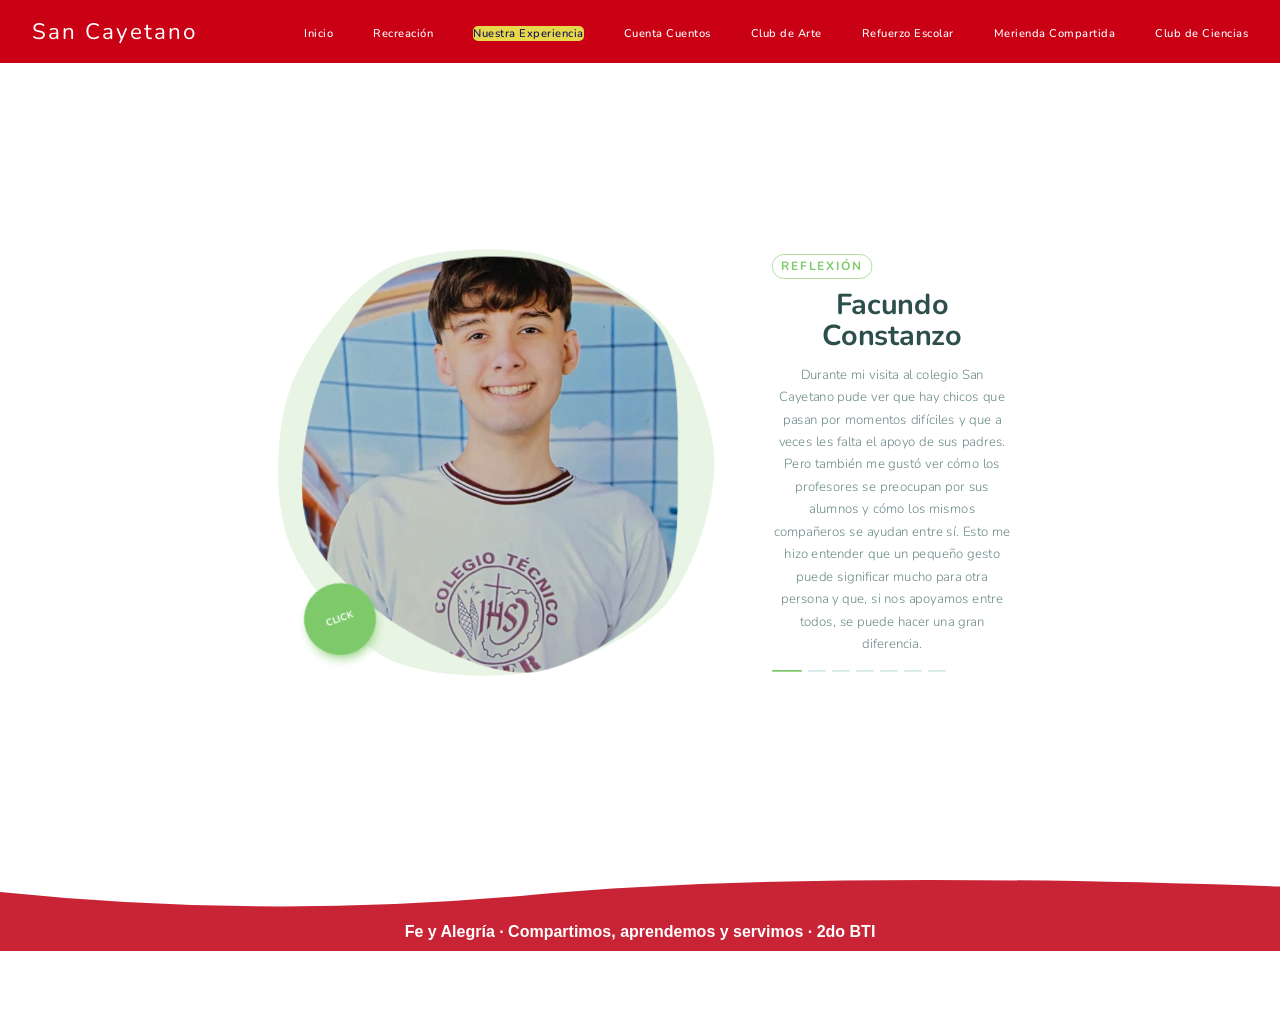
<file: nuestra_experiencia.html>
<html lang="en">
<head>
    <link href="https://fonts.googleapis.com/css2?family=Nunito:ital,wght@0,200..1000;1,200..1000&display=swap" rel="stylesheet">
    <meta charset="UTF-8">
    <meta name="viewport" content="width=device-width, initial-scale=1.0">
    <link rel="stylesheet" href="styles.css"> 
    <title>Inicio - San Cayetano</title>
    <a href="https://drive.google.com/drive/folders/1yxn-84l27kj-IqanH-ZhDL8JfdRM0aI9?usp=sharing"></a>
</head>
<body>
    <div class="progress-bar" id="progress-bar"></div>
    <header>
        <nav>
        <a href="index.html" class="logo"><span class="logo-icon">San Cayetano</span></a>
            <ul class="nav-links">
                <li><a href="index.html">Inicio</a></li>
                <li><a href="recreacion.html">Recreación</a></li>
                <li><a href="nuestra_experiencia.html" class="active">Nuestra Experiencia</a></li>
                <li><a href="Cuenta_cuentos.html">Cuenta Cuentos</a></li>
                <li><a href="Club_de_arte.html">Club de Arte</a></li>
                <li><a href="refuerzo_escolar.html">Refuerzo Escolar</a></li>
                <li><a href="merienda_compartida.html">Merienda Compartida</a></li>
                <li><a href="Club_de_ciencias.html">Club de Ciencias</a></li>
            </ul>
        </nav>
    </header>
   <div class="scaler-wrapper">
  
  <div class="carousel">
    <svg id="blob-1" viewBox="0 0 800 800">
      <defs>
        <clipPath id="mask">
          <path id="path-1"/>
        </clipPath>
      </defs>
      <path id="path-2" />
    </svg>
    <div class="carousel--images">
      <img src="Imagenes/FJC.jpg" class="active" />
      <img src="Imagenes/OP.jpeg" />
      <img src="Imagenes/FC.jpeg"/>
      <img src="Imagenes/JO.jpeg" />
      <img src="Imagenes/AS.png" />
      <img src="Imagenes/Alejandro.jpg" />
      <img src="Imagenes/ES.jpeg" />
    </div>
    <div class="carousel--play">Click</div>
  </div>

  <div class="text-panel">
    <!-- 7 TEXTOS -->
    <div class="text-slide active">
      <span class="tag">Reflexión</span>
      <h2>Facundo Constanzo</h2>      
      <p>Durante mi visita al colegio San Cayetano pude ver que hay chicos que pasan por momentos difíciles y que a veces les falta el apoyo de sus padres. Pero también me gustó ver cómo los profesores se preocupan por sus alumnos y cómo los mismos compañeros se ayudan entre sí. Esto me hizo entender que un pequeño gesto puede significar mucho para otra persona y que, si nos apoyamos entre todos, se puede hacer una gran diferencia.</p>
      <div class="dots">
        <span class="active"></span><span></span><span></span><span></span><span></span><span></span><span></span>
      </div>
    </div>
    <div class="text-slide">
      <span class="tag">Reflexión</span>
      <h2>Orazio Pacito</h2>
      <p>Mi experiencia fue muy linda; todas las actividades fueron bien recibidas por todos los niños y todos se divirtieron, sobre todo por el entusiasmo que ellos tenían. Me gustó mucho la idea inicial de compartir algo con los menos afortunados, ya que se siente satisfactorio ser parte de algo bueno para la comunidad. La parte más sorprendente de esta experiencia fue ver cómo muchísimos chicos y niños me hicieron preguntas con respecto a mi cultura, y eso me hizo darme cuenta de que, a pesar de nuestras diferencias, nada puede alejarnos como personas.</p>
      <div class="dots">
        <span></span><span class="active"></span><span></span><span></span><span></span><span></span><span></span>
      </div>
    </div>
    <div class="text-slide">
      <span class="tag">Reflexión</span>
      <h2>Fiorella Caldarera</h2>
      <p>Esta actividad me gustó mucho, me divertí bastante compartiendo y jugando con los niños. Aprendimos y aplicamos muchos valores ignacianos como la empatía, la humildad y el respeto; también observamos realidades distintas a las nuestras. Fue una experiencia muy linda y enriquecedora. Todos los niños nos recibieron de la mejor manera, al igual que los profesores y directivos del lugar. La verdad disfruté mucho y me encanta que en el colegio hagamos este tipo de actividades para aprender cosas nuevas</p>
      <div class="dots">
        <span></span><span></span><span class="active"></span><span></span><span></span><span></span><span></span>
      </div>
    </div>
    <div class="text-slide">
      <span class="tag">Reflexión</span>
      <h2>Jheymi Ocampos</h2>
      <p>Mi experiencia en San Cayetano fue muy linda y significativa, porque tuve la oportunidad de compartir momentos con los niños, divertirme y hablar con ellos. Disfruté mucho verlos reír, divertirse y participar en las actividades. Al estar en «Cuentacuentos» y «Refuerzo de matemáticas», comprendí mejor las distintas realidades que se viven en el país. Esta experiencia me enseñó la importancia de la solidaridad, la paciencia y el cariño hacia los demás. Me quedé con la felicidad de haber aportado un poquito de diversión a su día y con el recuerdo de sus risas y travesuras, que hicieron que cada momento valiera la pena.</p>
      <div class="dots">
        <span></span><span></span><span></span><span class="active"></span><span></span><span></span><span></span>
      </div>
    </div>
    <div class="text-slide">
      <span class="tag">Reflexión</span>
      <h2>Ana Paula Spiridonoff</h2>
      <p>Para mí, este proyecto fue mucho más que cumplir con nuestras obligaciones académicas. Fue la oportunidad de compartir el conocimiento y el espíritu de servicio que nos inculca el colegio con los estudiantes de esta institución. Me llena el corazón de alegría haber vivido esta experiencia junto a ellos, verlos reír y jugar. Además, conocer de cerca su realidad me genera un profundo deseo de seguir apoyándolos, pues son niños enormemente talentosos e inteligentes.</p>
      <div class="dots">
        <span></span><span></span><span></span><span></span><span class="active"></span><span></span><span></span>
      </div>
    </div>
    <div class="text-slide">
      <span class="tag">Reflexión</span>
      <h2>Alejandro Maciel</h2>
      <p>Este proyecto nos permitió conocer las escuelas de Fe y Alegría y compartir nuevas experiencias. Fue una oportunidad para aprender, conocer otras realidades y valorar la importancia de trabajar juntos para generar cambios positivos. Sin duda, fue una experiencia que nos dejó muchos aprendizajes y buenos recuerdos.</p>
      <div class="dots">
        <span></span><span></span><span></span><span></span><span></span><span class="active"></span><span></span>
      </div>
    </div>
    <div class="text-slide">
      <span class="tag">Reflexión</span>
      <h2>Eduardo Sosa</h2>
      <p>Fue una experiencia maravillosa. Tuve la oportunidad de conocer a personas encantadoras que, con gran amabilidad, me contaron sobre sus vidas y cómo es el día a día en la escuela, tanto los aspectos positivos como los negativos. También pude probar una deliciosa torta casera, preparada por los propios estudiantes en su taller de cocina, y justo después presencié un emocionante partido de fútbol entre mis compañeros y otros alumnos. Aprendí sobre las dificultades de vivir en el Bañado Sur, así como sobre el temor a que ocurran actos de delincuencia dentro o fuera de la propia escuela. Me contaron el caso de un estudiante de segundo año que trabaja como guardia durante el turno de noche, lo cual le dificulta asistir a clase. Otro alumno, que vive en Costanera Sur, llega a la escuela caminando —sin utilizar transporte público—, lo que le toma entre 40 y 50 minutos. Los chicos realmente adoran su escuela; me alegra mucho que podamos brindarles ayuda y apoyo, para que así sigan sintiendo ese cariño por el centro educativo y continúen asistiendo a clases. Esta ha sido una de mis visitas escolares favoritas hasta la fecha.</p>
      <div class="dots">
        <span></span><span></span><span></span><span></span><span></span><span></span><span class="active"></span>
      </div>
    </div>
  </div>
<script src="https://cdnjs.cloudflare.com/ajax/libs/gsap/3.12.2/gsap.min.js"></script>
</div>
    <footer class="footer">
  <svg class="ondas" viewBox="0 0 1440 100"
       preserveAspectRatio="none">
    <path d="M0 60 Q300 110 600 65 T1440 50 V100 H0Z"
          fill="#C92336"/>
  </svg>
  <p>Fe y Alegría · Compartimos, aprendemos y servimos · 2do BTI</p>
</footer>
<script src="JavaScript.js"></script>
</body>
</html>
</file>
<file: styles.css>
:root {
  --color-primary:   #ca0014; /* Rojo principal - 40% */
  --color-bg:        #F5F1E8; /* Blanco antiguo  - 35% */
  --color-secondary: #55B9EE; /* Celeste         - 12% */
  --color-accent:    #E7D74A; /* Amarillo        - 5%  */
  --color-green:     #43834B; /* Verde           - 8%  */ 

  --color-dropdown-bg: #EDE8DC; /* Derivado del blanco antiguo */
  --color-text:        #161154;
  --color-text-light:  #ffffff;

  --menu-width: 180px;
  --transition: 0.4s cubic-bezier(.73,.32,.34,1.15);

  --fontf-nunito: "Nunito", sans-serif;

  --ease: cubic-bezier(0.29, 0.57, 0.12, 0.99);
  --duration: .6s;
  --size: 800px;
  --scaleMask: 1;
  --scaleBtn: 1;
}
*{
  margin: 0;
  padding: 0;
  box-sizing: border-box;
  
}
html, body {
  height: 100%;
  margin: 0;
  padding: 0;
}
body {
  background-color: var(--color-text-light);
  font-family:"Nunito", sans-serif;
  color: var(--color-text);
}
h1, h2, p{
  text-align: center;
  font-family: "Nunito", sans-serif;
}
nav{
  position: relative;
  top: 0;left: 0;right: 0;
  z-index: 100;
  display: flex;
  justify-content: space-between;
  align-items: center;
  padding: 1rem 2rem;
  background-color: var(--color-primary);
  backdrop-filter: blur(14px) ;
}
.logo{
display: flex;
align-items: center;
gap: 0.5rem;
font-size: 1.4rem;
letter-spacing: 2px;
color: var(--color-text-light);
text-decoration: none;

}
.logo-icon{
  font-size: 1.4rem;
}
.nav-links{
display: flex;
gap: 2.5rem;
list-style: none;
}
.nav-links a{
  color: var(--color-text-light);
  text-decoration: none;
  font-size: 0.7rem;
  font-weight: 530;
  letter-spacing: 0.5px;
  transition: color 0.3s;
}
.nav-links a:hover, .nav-links a.active{
  color: var(--color-text);
  border-radius: 5px;
  background-color:var(--color-accent);
}
main { min-height: auto; }
.img-index{
  border-radius: 12px;
  margin: 0 0 0 40px;
 
}
.img-index img{
  border-radius: 12px;
  width: 500px;
  object-fit: cover;

}
.principal{
  min-height: auto;
  display: grid;
  grid-template-columns: 1fr 1fr;
  align-items: center;
  padding: 2rem 4rem;
  position: relative;
  overflow: hidden;
}
.principal::before{
  content: "";
  position: absolute;
  top: -200px; right: -200px;
  width: 700px; height: 700px;
  pointer-events: none;
}
.principal-bg-text{
  position: absolute;
  top: 50%; left: 0;
  transform: translateY(-50%);
  font-family: Impact, Haettenschweiler, 'Arial Narrow Bold', sans-serif;
  font-size: 22vw;
  color: rgba(255,255,255,0.02);
  letter-spacing: -0.02em;
  user-select: none;
  pointer-events: none;
  line-height: 1;
}
.pricipal-left,
.principal-right{
  z-index: 1;
}
.principal-tag{
  display: inline-flex;
  align-items: center;
  gap: 0.4rem;
  background: rgba(29,185,84,0.1);
  border: 1px solid rgba(29,185,84,0.25);
  color: var(--color-primary);
  padding: 0.3rem 0.8rem;
  border-radius: 20px;
  font-size: 0.75rem;
  font-weight: 600;
  letter-spacing: 1px;
  text-transform: uppercase;
  margin-bottom: 1.5rem;
}
.principal-title{
  font-size: 4rem;
  line-height: 0.95;
  letter-spacing: 1;
  color: var(--color-text);
  margin-bottom: 1.2rem;
}
.principal-title span{
  color: var(--color-green);
}
.principal-sub{
  color: var(--color-text);
  font-size: 0.95rem;
  line-height: 1.7;
  max-width: 360px;
  margin-bottom: 2.2rem;
}
.principal-sub strong{
  color: #D7192D;
  font-weight: 700;
}
.btn-link{
  display: inline-block;
  padding: 0.8rem 1.4rem;
  text-decoration:none ;
  background-color: var(--color-primary);
  color: #ffffff;
  border-radius: 40px;
  font-size: 20px;
  font-weight: 700;
  cursor: pointer;
  letter-spacing: 0.5px;
}
.btn-link:hover{
  background: var(--color-accent); color: #ffffff;
}
.principal-img-container {
  display: flex;
  justify-content: center;
  align-items: center;
}
.principal-img{
  width: 100%;
  object-fit: cover;
  border-radius: 12px;
  max-width: 500px;
}
/*CAJA PARA PARRAFOS*/
.contenedor-texto-completo{
  align-items: center;
  gap: 24px;
  padding :0px 50px 20px 50px;;
  background: white;
}
.contenedor-texto-completo h2{
  color: #073f75;
  font-size: 24px;
  font-weight: 900;
  margin: 0 0 10px;
}
.contenedor-texto-completo p {
  color: #24506d;
  font-size: 14px;
  line-height: 1.6;
  margin-bottom: 16px;
}
/* Section de un parrafo a la izq*/
.texto-explicativo {
  display: grid;
  grid-template-columns: 1fr 1fr;
  align-items: center;
  gap: 24px;
  padding: 24px;
  background: #ffffff;
  border-radius: 14px;
}
.texto-contenido h2 {
  color: #073f75;
  font-size: 24px;
  font-weight: 900;
  margin: 0 0 10px;
}
.texto-contenido p {
  color: #24506d;
  font-size: 14px;
  line-height: 1.6;
  margin-bottom: 16px;
}
/*PARTE DERECHA CON EL MAPA*/
.boton-mapa {
  display: inline-block;
  padding: 9px 16px;
  border: 1px solid #35b8e8;
  border-radius: 25px;
  color: #087eaf;
  text-decoration: none;
  font-size: 12px;
  font-weight: 800;
  transition: 0.3s;
}
.boton-mapa:hover {
  background: #35b8e8;
  color: white;
}
.proyecto-mapa {
  position: relative;
  overflow: hidden;
  border-radius: 12px;
  min-height: 180px;
}
/*Cajas*/
.container-a4 {
    width: 100%;
    max-width: 1200px;
    margin: 40px auto;
}
.caption-style-4 {
    list-style: none;
    padding: 0;
    margin: 0;
    display: grid;
    grid-template-columns: repeat(3, minmax(0, 1fr));
    gap: 20px;
}
.caption-style-4 li {
    position: relative;
    overflow: hidden;
    aspect-ratio: 4 / 3;
}
.caption-style-4 li a {
    display: block;
    width: 100%;
    height: 100%;
    position: relative;
    color: white;
    text-decoration: none;
}
.caption-style-4 img {
    width: 100%;
    height: 100%;
    object-fit: cover;
    display: block;
    transition: transform 0.4s ease;
}
.caption-style-4 .caption {
    position: absolute;
    inset: 0;
    display: flex;
    align-items: center;
    justify-content: center;
    text-align: center;
    background: rgba(0, 0, 0, 0.65);
    opacity: 0;
    transition: opacity 0.4s ease;
}
.caption-style-4 li:hover .caption,
.caption-style-4 li:focus-within .caption {
    opacity: 1;
}
.caption-style-4 li:hover img,
.caption-style-4 li:focus-within img {
    transform: scale(1.15);
}
.caption-text {
    padding: 15px;
}
.caption-text h2 {
    font-size: 22px;
    text-transform: uppercase;
    margin: 0 0 10px;
}
.caption-text p {
    font-size: 14px;
    margin: 0;
}
.caption-style-4 a:focus-visible {
    outline: 3px solid white;
    outline-offset: -4px;
}

.titulo-actividades{
  align-items: center;
  justify-content: center;
  background-color: var(--color-text);
  color: white;
  padding: 80px;
}
.titulo-actividades h1, p{
  justify-self: center;
}
/*TARJETAS PARA REFLEXIONAR AJJAJAJJAJ*/
.section-caja-center{
  border-radius: 30px;
  margin: 20px;
  display: flex;
  justify-content: center;
  align-items:center;
  padding: 0 30px 0 30px ;
  gap: 20px;
  height: 300px;
  background-color: #a1bfe08e;
  border: 1px solid #70a3da;
}
.tarjeta-reflexion {
  background: #edf6ed;
  border: 2px solid #d8eddf;
  border-radius: 28px;
  padding: 28px 24px;
  margin: 40px 40px;
  box-sizing: border-box;
  font-family: Arial, Helvetica, sans-serif;
  color: #315780;
}
.tarjeta-reflexion .contenido {
  display: flex;
  align-items: flex-start;
  gap: 12px;
}
.tarjeta-reflexion .comillas {
  font-size: 48px;
  font-weight: bold;
  line-height: 0.8;
  color: #229b70;
}
.tarjeta-reflexion p {
  font-size: 10px;
  line-height: 1.55;
  font-weight: 600;
  font-style: italic;
  margin: 0 0 28px;
}
.tarjeta-reflexion .autor {
    gap: 10px;
    font-size: 9px;
    font-weight: bold;
    color: #45617c;
}
/*FOTER*/

.footer {
  position: relative;
  margin-top: 50px;
  background: #C92336;
  color: white;
  text-align: center;
  padding: 10px 10px;
}
.ondas {
  position: absolute;
  width: 100%;
  height: 55px;
  top: -54px;
  left: 0;
}
.footer p {
  margin: 0;
  font-weight: bold;
  font-family: Arial, "Helvetica Neue", Helvetica, sans-serif;
}
/*REFUERZO*/
.tarjeta {
    border-radius: 12px;
    padding: 20px 20px 15px 20px;
    flex: 1;
    min-width: 320px;
    max-width: 460px;
    display: flex;
    flex-direction: column;
}
.tarjeta-roja{
  border: 2px solid #c550504a; 
  border-radius: 28px;
  padding: 28px 24px;
  margin: 40px 40px;}
  .tarjeta-roja h2{
    color: rgb(130, 60, 60);
  }
.principal > .tarjeta {
  width: 80%;
  justify-self: center;
}
.tarjeta-azul {
    background-color: #eff6fc;
    border: 2px solid #cbe1f4;
    color: #376b92;
}
.tarjeta-azul .descripcion {
    color: #5184ab;
}
.tarjeta-morada {
    background-color: #f7f2f9;
    border: 2px solid #e6d7ec;
    color: #533566;
}
.tarjeta-morada .descripcion {
    color: #785b8b;
}
.descripcion {
    font-size: 0.95rem;
    line-height: 1.5;
    margin-bottom: 20px;
    font-weight: 600;
}
.imagen-contenedor {
    width: 100%;
    margin-top: auto;
    border-radius: 12px;
    overflow: hidden;
}
.imagen-contenedor img {
    width: 100%;
    height: 200px;
    object-fit: cover;
    display: block;
}
.options {
  display: flex;
  width: calc(100% - 40px);
  max-width: 1200px;
  height: 420px;
  gap: 10px;
}
.option {
  position: relative;
  flex: 1;
  min-width: 0;
  overflow: hidden;
  border-radius: 30px;
  cursor: pointer;
  background-image: var(--bg);
  background-size: cover;
  background-position: center;
  transition: flex 0.6s cubic-bezier(.05,.61,.41,.95),
              border-radius 0.4s;
}/*Galeria con js*/
.option.active {
  flex: 6;
  border-radius: 35px;
}
.option .shadow {
  position: absolute;
  inset: 0;
  background: linear-gradient(
    to top,
    rgba(0,0,0,.8),
    transparent 55%
  );
  opacity: 0.3;
  transition: opacity 0.4s;
}
.option.active .shadow {
  opacity: 1;
}
.label {
  position: absolute;
  left: 10px;
  bottom: 15px;
  display: flex;
  align-items: center;
  gap: 10px;
  color: white;
  white-space: nowrap;
}
.info {
  opacity: 0;
  transform: translateX(15px);
  transition: opacity .3s, transform .3s;
}

.option.active .info {
  opacity: 1;
  transform: translateX(0);
  transition-delay: .2s;
}

.main {
  font-size: 18px;
  font-weight: bold;
}

.sub {
  margin-top: 4px;
  font-size: 13px;
}

/*CUENTA CUENTOS----CAMBIABLE*/
.galeria {
    width: 80%;
    max-width: 1000px;
    margin: 40px auto;
    display: flex;
    justify-content: center;
    gap: 30px;
}
.galeria img {
    width: 45%;
    height: 250px;
    object-fit: cover;
    border-radius: 15px;
    cursor: pointer;
    transition: transform 0.2s ease;
}
.galeria img:hover {
    transform: scale(1.02);
}
video {
  width: 500px;
  height: 300px;
}

/*MERIENDA*/
.banner{
  align-items: center;
  justify-content: center;
  background-color: #e7d74aa1;
  color: white;
  padding: 30px;
  text-align: center;
}
.elementos-horizotal{
 display: flex;
 height: 240PX;
 justify-content: space-between;
 align-items: stretch;
 margin: 30px ;
}
.valores{
  display: flex;
 justify-content: space-between;
 align-items: stretch;
 margin: 30px ;
}

/*Club de Ciencias*/
.tarjeta-blanco-verde{
  flex: 1;
  margin:10px;
  color: var(--color-text);
  border-radius: 20px;
 background: #edf6ed;
  border: 2px solid #d8eddf;
  padding: 1.8rem;
  transition: transform 0.2s ease;
  text-align: center;
}
.materiales-caja {
  flex: 1;
    background-color: #fffcf0;
    border-radius: 15px;
    padding: 20px;
    width: max-content;
    margin: 10px;
}
.materiales-caja-azul{
  background-color: #f0f0ff;
  flex: 1;
  border-radius: 15px;
  padding: 20px;
  width: max-content;
  margin: 10px;
}
.materiales-caja-rojo{
  background-color: #fff2f0;
  flex: 1;
  border-radius: 15px;
  padding: 20px;
  width: max-content;
  margin: 10px;
}
.titulo-materiales {
    background-color: #ffd54f;
    color: #004d40;
    font-weight: bold;
    padding: 8px 15px;
    border-radius: 20px;
    margin-bottom: 15px;
    display: inline-block;
}
.materiales-caja ul {
    list-style: none;
    padding: 0;
    margin: 0;
}
.materiales-caja li {
    margin-bottom: 10px;
    font-weight: bold;
    color: #2c3e50;
}
.materiales-caja li::before {
    content: '✓';
    background-color: #ffd54f;
    color: #004d40;
    padding: 2px 6px;
    border-radius: 5px;
    margin-right: 10px;
    font-size: 12px;
}
.carrusel {
            width: 100%;
            max-width: 100%;
            overflow: hidden;
            margin: 40px 0;
            border-radius: 15px;
        }
.carrusel-pista {
            display: flex;
            gap: 15px;
            width: max-content;
            animation: deslizar 20s linear infinite;
        }
.carrusel-pista img {
            width: 400px;
            height: 280px;
            object-fit: cover;
            border-radius: 15px;
            flex-shrink: 0;
            transition: transform 0.3s, box-shadow 0.3s;
        }
.carrusel-pista img:hover {
            transform: scale(1.05);
            box-shadow: 0 5px 20px #0005;
        }
@keyframes deslizar {
            from {
                transform: translateX(0);
            }

            to {
                transform: translateX(-50%);
            }
        }

/*CLUB DE ARTE-----CAMBIABLE*/
.div_trabajo {
    background-color: var(--color-dropdown-bg);
    height: 400px;
    text-align: center;
    padding-top: 30px;
    }
.imgtrabajo {
    transition:
        transform 0.35s ease,
        box-shadow 0.35s ease,
        filter 0.35s ease;
    filter: drop-shadow(0 3px 5px rgba(20, 60, 80, 0.12));
    object-fit: cover;
}
.imgtrabajo:hover {
    transform: translateY(-7px) scale(1.025);
    filter: drop-shadow(0 7px 9px rgba(20, 60, 80, 0.22));
    box-shadow: 0 5px 15px rgba(130, 145, 156, 0.12);
}
.imgtrabajo {
  align-items:flex-end;
    height: 300px;
    width: 250px;
    border-radius: 10px;
}

/*REFLEXIONES*/
/* EL TRUCO MÁGICO: Envoltorio con scale() */
.scaler-wrapper {
  display: flex;
  align-items: center;
  gap: 60px;
  transform: scale(0.6); /* <-- Cambia a 0.5 si quieres más chico, o 0.7 si lo quieres más grande */
  transform-origin: center center;
}

/* --- CÓDIGO ORIGINAL DEL CARRUSEL --- */
:root {
  --ease: cubic-bezier(0.29, 0.57, 0.12, 0.99);
  --duration: .6s;
  --size: 800px;
  --scaleMask: 1;
  --scaleBtn: 1;
  
  @media (max-width: 900px) {
    --size: 600px;
    --scaleMask: .75;
    --scaleBtn: .8;
  }
  @media (max-width: 700px) {
    --size: 400px;
    --scaleMask: .5;
    --scaleBtn: .7;
  }
  @media (max-width: 500px) {
    --size: 300px;
    --scaleMask: .375;
    --scaleBtn: .6;
  }
}

.carousel {
  position: relative;
  z-index: 1;
  width: var(--size);
  height: var(--size);
}

.carousel--play {
  position: absolute;
  z-index: 10;
  bottom: calc(10% * var(--scaleBtn));
  left: calc(10% * var(--scaleBtn));
  transform: rotate(-20deg) scale(var(--scaleBtn));
  transition: transform .2s var(--ease);
  width: 120px;
  height: 120px;
  background: #7ec96a;
  box-shadow: 0 10px 20px -6px #7ec96a;
  border-radius: 50%;
  color: #fff;
  display: flex;
  justify-content: center;
  align-items: center;
  text-transform: uppercase;
  cursor: pointer;
  overflow: hidden;
  font-weight: bold;
  font-size: 16px;
}

.carousel--play:before {
  content: '';
  position: absolute;
  z-index: 2;
  top: 0; left: 0;
  width: 100%; height: 100%;
  box-shadow: inset 0 0 0 10px rgba(255, 255, 255, .2);
  border-radius: 50%;
  transform: scale(1.2);
  transition: transform .4s var(--ease);
}

.carousel--play:hover:before {
  transform: scale(1);
}

.carousel--play:active {
  transform: scale(calc(var(--scaleBtn) * .9)) rotate(-5deg);
}

.carousel svg {
  position: absolute;
  z-index: 1;
  top: 0; left: 0;
  width: 100%; height: 100%;
  fill: #e8f5e4;
  pointer-events: none;
}

.carousel svg #mask {
  transform: scale(var(--scaleMask));
}

.carousel--images {
  position: absolute;
  z-index: 2;
  top: 0; left: 0;
  width: 100%; height: 100%;
  -webkit-clip-path: url(#mask);
  clip-path: url(#mask); 
  overflow: hidden;
}

.carousel img {
  position: absolute;
  z-index: 2;
  top: 0; left: 0;
  width: 100%; height: 100%;
  object-fit: cover;
  transition: opacity var(--duration) var(--ease), transform var(--duration) var(--ease);
  opacity: 0;
  transform: scale(.9) translateZ(0);
}

.carousel img.active {
  transform: scale(1) translateZ(0);
  opacity: 1;
}

/* --- ESTILOS DEL PANEL DE TEXTO --- */
.text-panel {
  position: relative;
  width: 400px;
  min-height: 300px;
}

.text-slide {
  position: absolute;
  top: 0; left: 0;
  width: 100%;
  opacity: 0;
  transform: translateY(20px);
  transition: opacity .6s var(--ease), transform .6s var(--ease);
  pointer-events: none;
}

.text-slide.active {
  opacity: 1;
  transform: translateY(0);
  pointer-events: auto;
  position: relative;
}

.text-slide .tag {
  display: inline-block;
  font-size: 20px;
  letter-spacing: 3px;
  text-transform: uppercase;
  color: #7ec96a;
  font-weight: 700;
  margin-bottom: 16px;
  padding: 6px 14px;
  border: 1px solid #7ec96a;
  border-radius: 20px;
}

.text-slide h2 {
  font-size: 48px; 
  line-height: 1.1;
  margin: 0 0 20px 0;
  color: #2c4f4c;
  font-weight: 700;
}

.text-slide p {
  font-size: 22px;
  line-height: 1.7;
  color: #6b8a87;
  margin: 0 0 24px 0;
  font-weight: 300;
}

/* Estilos para los indicadores (Dots) */
.dots {
  display: flex;
  gap: 10px;
}

.dots span {
  width: 30px;
  height: 3px;
  background: #d4e8e6;
  border-radius: 2px;
  transition: background .3s var(--ease), width .3s var(--ease);
}

.dots span.active {
  background: #7ec96a;
  width: 50px;
}
/*RESPONSIVO*/

/* =====================================
   DISEÑO RESPONSIVO
   CELULARES, TABLETS Y COMPUTADORAS
===================================== */

/* Evitar desbordamientos horizontales */
html {
    width: 100%;
    overflow-x: clip;
}

body {
    width: 100%;
    overflow-x: clip;
}

img,
video {
    max-width: 100%;
}

img {
    height: auto;
}

.principal,
.texto-explicativo,
.contenedor-texto-completo,
.container-a4,
.galeria,
.options,
.valores,
.elementos-horizotal {
    min-width: 0;
    max-width: 100%;
}
/* ===== TABLETS ===== */
@media (max-width: 900px) {
    nav {
        padding: 1rem 1.2rem;
        gap: 1rem;
        flex-wrap: wrap;
    }
    .nav-links {
        gap: 1rem;
        flex-wrap: wrap;
        justify-content: center;
    }
    .principal {
        grid-template-columns: 1fr;
        padding: 2rem;
        gap: 2rem;
    }
    .principal-title {
        font-size: clamp(2.2rem, 6vw, 3.5rem);
        line-height: 1.1;
    }
    .principal-sub {
        max-width: 100%;
    }
    .img-index {
        margin: 0;
    }
    .img-index img,
    .principal-img {
        width: 100%;
        max-width: 100%;
        height: auto;
    }
    .texto-explicativo {
        grid-template-columns: 1fr;
        gap: 1.5rem;
    }
    .contenedor-texto-completo {
        padding: 20px;
    }
    .container-a4 {
        padding: 0 20px;
    }
    .caption-style-4 {
        grid-template-columns: repeat(2, minmax(0, 1fr));
    }
    .section-caja-center {
        height: auto;
        flex-wrap: wrap;
        padding: 20px;
    }
    .tarjeta-reflexion,
    .tarjeta-roja {
        margin: 20px;
    }
    .options {
        height: 350px;
    }

    .galeria {
        width: 95%;
        gap: 15px;
    }
    .galeria img {
        width: 50%;
        height: 220px;
    }
    video {
        width: 100%;
        height: auto;
    }
    .elementos-horizotal,
    .valores {
        height: auto;
        flex-wrap: wrap;
        gap: 15px;
        margin: 20px;
    }
    .carrusel-pista img {
        width: 300px;
        height: 220px;
    }
    .scaler-wrapper {
        transform: none;
        flex-wrap: wrap;
        justify-content: center;
        gap: 30px;
    }

    .carousel {
        width: min(var(--size), 100%);
        height: auto;
        aspect-ratio: 1;
    }
    .text-panel {
        width: 100%;
        max-width: 400px;
    }
}
/* ===== CELULARES ===== */
@media (max-width: 600px) {

    nav {
        padding: 15px;
        flex-direction: column;
        gap: 15px;
    }

    .logo {
        font-size: 1.3rem;
    }

    .nav-links {
        width: 100%;
        gap: 12px;
        justify-content: center;
    }

    .nav-links a {
        font-size: 0.85rem;
        display: inline-block;
        padding: 5px;
    }
    .principal {
        grid-template-columns: minmax(0, 1fr);
        padding: 25px 18px;
        gap: 25px;
    }

    .principal-title {
        font-size: clamp(2rem, 9vw, 2.8rem);
        line-height: 1.1;
        letter-spacing: 0;
    }

    .principal-tag {
        font-size: 0.7rem;
        margin-bottom: 1rem;
    }

    .principal-sub {
        font-size: 0.9rem;
        margin-bottom: 1.5rem;
    }

    .btn-link {
        font-size: 1rem;
        padding: 12px 20px;
    }

    .principal-img,
    .img-index img {
        width: 100%;
        height: auto;
        max-width: 100%;
    }

    .contenedor-texto-completo {
        padding: 20px 15px;
    }

    .contenedor-texto-completo h2,
    .texto-contenido h2 {
        font-size: 1.3rem;
    }

    .contenedor-texto-completo p,
    .texto-contenido p {
        font-size: 0.9rem;
    }

    .texto-explicativo {
        grid-template-columns: minmax(0, 1fr);
        padding: 15px;
        gap: 20px;
    }
    .container-a4 {
        margin: 25px auto;
        padding: 0 15px;
    }

    .caption-style-4 {
        grid-template-columns: 1fr;
        gap: 15px;
    }

    .caption-text h2 {
        font-size: 1.2rem;
    }

    .titulo-actividades {
        padding: 35px 15px;
    }

    .titulo-actividades h1 {
        font-size: 1.7rem;
    }

    .section-caja-center {
        height: auto;
        margin: 15px;
        padding: 15px;
        flex-direction: column;
        gap: 15px;
    }

    .tarjeta-reflexion,
    .tarjeta-roja {
        margin: 15px;
        padding: 20px 16px;
        border-radius: 20px;
    }

    .tarjeta-reflexion .contenido {
        gap: 8px;
    }

    .tarjeta-reflexion .comillas {
        font-size: 35px;
    }

    .tarjeta-reflexion p {
        font-size: 0.85rem;
    }

    .tarjeta-reflexion .autor {
        font-size: 0.8rem;
    }

    .principal > .tarjeta {
        width: 100%;
    }

    .tarjeta {
        width: 100%;
        min-width: 0;
        max-width: 100%;
        padding: 15px;
    }

    .imagen-contenedor img {
        width: 100%;
        height: auto;
        max-height: 230px;
        object-fit: cover;
    }

    .options {
        width: calc(100% - 30px);
        height: 300px;
        gap: 5px;
    }

    .option {
        border-radius: 15px;
    }

    .option.active {
        border-radius: 20px;
    }

    .label {
        left: 5px;
        bottom: 10px;
        gap: 5px;
    }

    .main {
        font-size: 13px;
    }

    .sub {
        font-size: 10px;
        white-space: normal;
    }
    .galeria {
        width: 100%;
        flex-direction: column;
        align-items: center;
        gap: 15px;
        margin: 25px auto;
        padding: 0 15px;
    }
    .galeria img {
        width: 100%;
        height: auto;
        max-height: 260px;
    }
    video {
        display: block;
        width: 100%;
        max-width: 100%;
        height: auto;
    }
    .banner {
        padding: 25px 15px;
    }
    .elementos-horizotal,
    .valores {
        flex-direction: column;
        align-items: stretch;
        height: auto;
        margin: 15px;
        gap: 15px;
    }
    .tarjeta-blanco-verde,
    .materiales-caja,
    .materiales-caja-azul,
    .materiales-caja-rojo {
        width: auto;
        min-width: 0;
        margin: 5px 0;
        padding: 18px;
    }
    .div_trabajo {
        height: auto;
        padding: 20px 10px;
    }

    .imgtrabajo {
        width: 100%;
        max-width: 280px;
        height: auto;
        aspect-ratio: 5 / 6;
        margin: 10px auto;
    }

    .carrusel {
        margin: 25px 0;
    }

    .carrusel-pista {
        gap: 10px;
    }

    .carrusel-pista img {
        width: 230px;
        height: 180px;
    }

    .scaler-wrapper {
        transform: none;
        flex-direction: column;
        align-items: center;
        gap: 25px;
        width: 100%;
        padding: 15px;
    }

    .carousel {
        width: min(100%, 350px);
        height: auto;
        aspect-ratio: 1;
    }

    .carousel--play {
        width: 75px;
        height: 75px;
        font-size: 12px;
    }

    .text-panel {
        width: 100%;
        min-height: 0;
    }

    .text-slide h2 {
        font-size: clamp(1.6rem, 7vw, 2rem);
    }

    .text-slide p {
        font-size: 1rem;
        line-height: 1.6;
    }

    .text-slide .tag {
        font-size: 0.75rem;
        letter-spacing: 2px;
    }

    .dots {
        flex-wrap: wrap;
    }

    .footer {
        padding: 15px;
    }
}

/* ===== CELULARES PEQUEÑOS ===== */
@media (max-width: 360px) {

    .principal {
        padding: 20px 12px;
    }

    .principal-title {
        font-size: 1.8rem;
    }

    .nav-links {
        gap: 5px;
    }

    .nav-links a {
        font-size: 0.75rem;
    }

    .caption-style-4 {
        grid-template-columns: 1fr;
    }

    .options {
        height: 250px;
    }

    .carrusel-pista img {
        width: 190px;
        height: 150px;
    }

    .carousel--play {
        width: 60px;
        height: 60px;
        font-size: 10px;
    }
}
/* ===== ACCESIBILIDAD ===== */
@media (prefers-reduced-motion: reduce) {

    *,
    *::before,
    *::after {
        scroll-behavior: auto !important;
        animation-duration: 0.01ms !important;
        animation-iteration-count: 1 !important;
        transition-duration: 0.01ms !important;
    }
}
</file>
